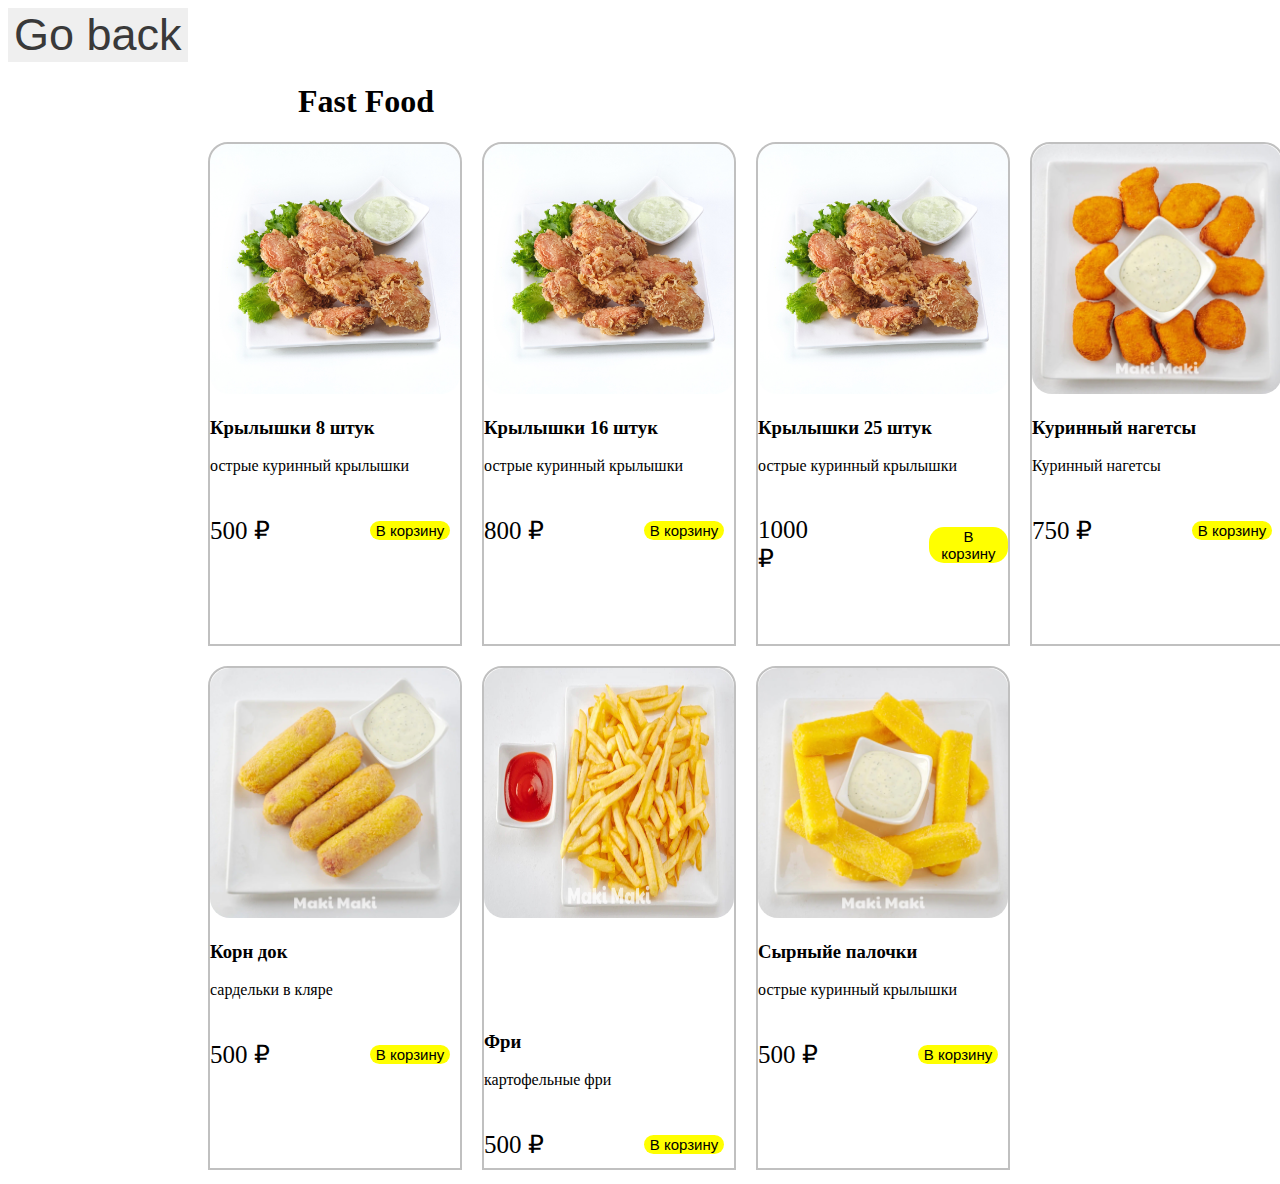
<file: fastFood.html>
<!DOCTYPE html>
<html lang="en">
<head>
    <meta charset="UTF-8">
    <meta http-equiv="X-UA-Compatible" content="IE=edge">
    <meta name="viewport" content="width=device-width, initial-scale=1.0">
    <title>Document</title>
    <link rel="stylesheet" href="final.css">
</head>
<body>
    <button class="goBack"><a href="index.html">Go back</a></button>
    <h1 style="margin-left: 290px;">Fast Food</h1>
    <div class="main">
        <div class="mini-containere soda">
            <img src="imgFiles/final/2022-05-02T10_33_51 (1).346Z-blob" alt="photo" class="mini-photo">
            <h3>Крылышки 8 штук</h3>
            <p class="opisanie">острые куринный крылышки</p>
            <div class="price-container">
                <p class="price">500 &#8381;</p> 
                <button class="korzina">В корзину</button>
            </div>
        </div>
        <div class="mini-containere soda">
            <img src="imgFiles/final/2022-05-02T10_33_51 (1).346Z-blob" alt="photo" class="mini-photo">
            <h3>Крылышки 16  штук</h3>
            <p class="opisanie">острые куринный крылышки</p>
            <div class="price-container">
                <p class="price">800 &#8381;</p> 
                <button class="korzina">В корзину</button>
            </div>
        </div>
        <div class="mini-containere soda">
            <img src="imgFiles/final/2022-05-02T10_33_51 (1).346Z-blob" alt="photo" class="mini-photo">
            <h3>Крылышки 25 штук</h3>
            <p class="opisanie">острые куринный крылышки</p>
            <div class="price-container">
                <p class="price">1000 &#8381;</p> 
                <button class="korzina">В корзину</button>
            </div>
        </div>
        <div class="mini-containere soda">
            <img src="imgFiles/final/2022-05-17T12_11_30.698Z-IMG_0088.jfif" alt="photo" class="mini-photo">
            <h3>Куринный нагетсы</h3>
            <p class="opisanie">Куринный нагетсы</p>
            <div class="price-container">
                <p class="price">750 &#8381;</p> 
                <button class="korzina">В корзину</button>
            </div>
        </div>
        <div class="mini-containere soda">
            <img src="imgFiles/final/2022-05-14T13_00_14.935Z-IMG_0089.jfif" alt="photo" class="mini-photo">
            <h3>Корн док</h3>
            <p class="opisanie">сардельки в кляре</p>
            <div class="price-container">
                <p class="price">500 &#8381;</p> 
                <button class="korzina">В корзину</button>
            </div>
        </div>
        <div class="mini-containere soda">
            <img src="imgFiles/final/2022-05-14T13_04_23.648Z-IMG_0095.jfif" alt="photo" class="mini-photo">
            <h3 style="padding-top: 90px;">Фри</h3>
            <p class="opisanie">картофельные фри</p>
            <div class="price-container">
                <p class="price">500 &#8381;</p> 
                <button class="korzina">В корзину</button>
            </div>
        </div>
        <div class="mini-containere soda">
            <img src="imgFiles/final/2022-05-14T13_00_27.231Z-IMG_0087.jfif" alt="photo" class="mini-photo">
            <h3>Сырныйе палочки</h3>
            <p class="opisanie">острые куринный крылышки</p>
            <div class="price-container">
                <p class="price">500 &#8381;</p> 
                <button class="korzina">В корзину</button>
            </div>
        </div>
    </div>
</body>
</html>
</file>
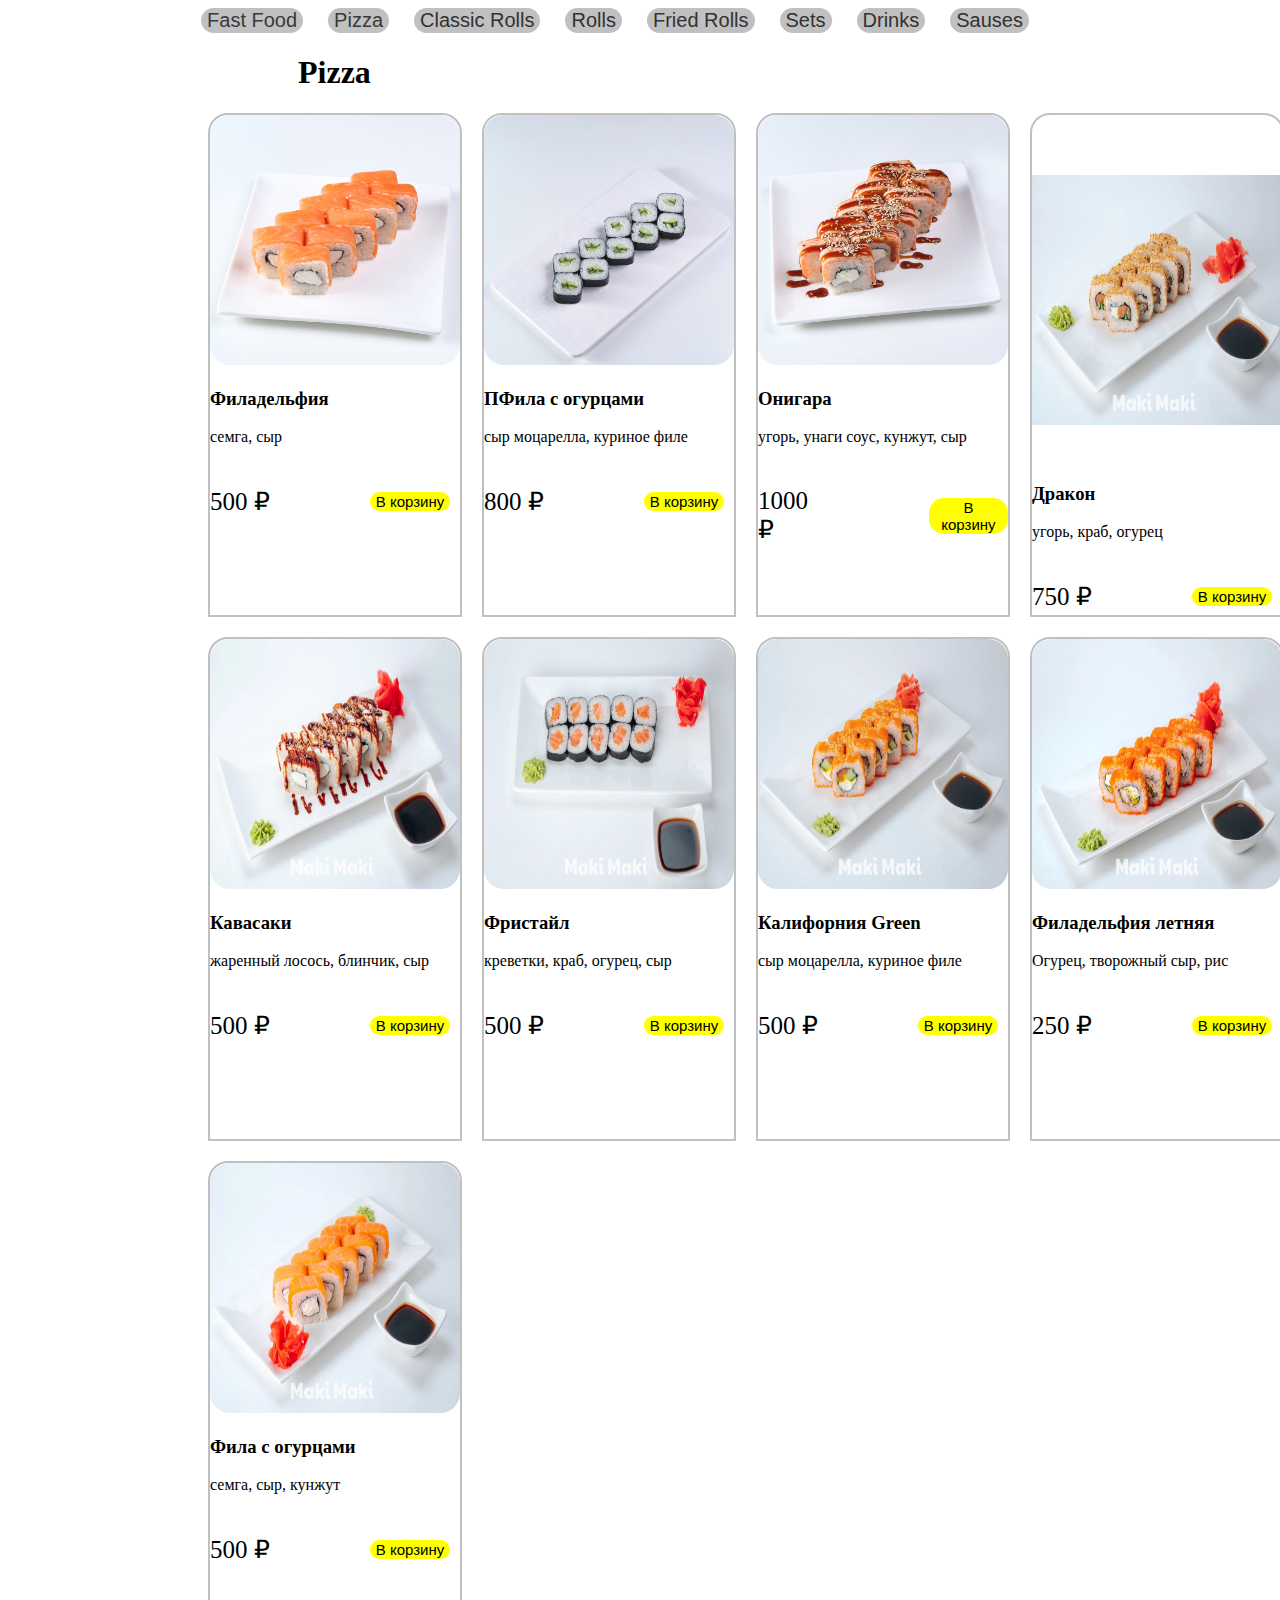
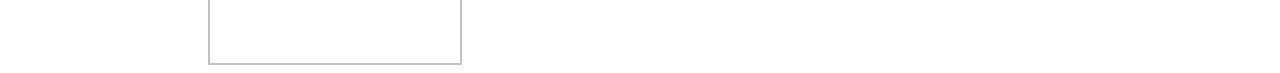
<file: rolly.html>
<!DOCTYPE html>
<html lang="en">
<head>
    <meta charset="UTF-8">
    <meta http-equiv="X-UA-Compatible" content="IE=edge">
    <meta name="viewport" content="width=device-width, initial-scale=1.0">
    <title>Document</title>
    <link rel="stylesheet" href="final.css">
</head>
<body>
    <nav>
        <button class="nav1"><a href="second.html">Fast Food</a></button>
        <button class="nav1"><a href="third" target="_blank">Pizza</a></button>
        <button class="nav1">Classic Rolls</button>
        <button class="nav1">Rolls</button>
        <button class="nav1">Fried Rolls</button>
        <button class="nav1">Sets</button>
        <button class="nav1">Drinks</button>
        <button class="nav1">Sauses</button>
    </nav>
    <h1 style="margin-left: 290px;">Pizza</h1>
    <div class="main">
        <div class="mini-containere">
            <img src="imgFiles/rolly/2022-05-03T13_57_08.325Z-blob" alt="photo" class="mini-photo">
            <h3>Филадельфия</h3>
            <p class="opisanie">семга, сыр</p>
            <div class="price-container">
                <p class="price">500 &#8381;</p> 
                <button class="korzina" id="kor">В корзину</button>
            </div>
        </div>
        <div class="mini-containere">
            <img src="imgFiles/rolly/2022-05-03T13_59_39.175Z-blob" alt="photo" class="mini-photo">
            <h3>ПФила с огурцами</h3>
            <p class="opisanie">сыр моцарелла, куриное филе</p>
            <div class="price-container">
                <p class="price">800 &#8381;</p> 
                <button class="korzina">В корзину</button>
            </div>
        </div>
        <div class="mini-containere">
            <img src="imgFiles/rolly/2022-05-03T13_58_00.554Z-blob" alt="photo" class="mini-photo">
            <h3>Онигара</h3>
            <p class="opisanie">угорь, унаги соус, кунжут, сыр</p>
            <div class="price-container">
                <p class="price">1000 &#8381;</p> 
                <button class="korzina">В корзину</button>
            </div>
        </div>
        <div class="mini-containere">
            <img src="imgFiles/rolly/2022-05-14T11_48_02.877Z-IMG_0050.jfif" alt="photo" class="mini-photo" style="padding: 60px 0 35px 0; border-radius: 15px;">
            <h3>Дракон</h3>
            <p class="opisanie">угорь, краб, огурец</p>
            <div class="price-container">
                <p class="price">750 &#8381;</p> 
                <button class="korzina">В корзину</button>
            </div>
        </div>
        <div class="mini-containere">
            <img src="imgFiles/rolly/2022-05-14T11_55_59.427Z-IMG_0047.jfif" alt="photo" class="mini-photo">
            <h3>Кавасаки</h3>
            <p class="opisanie">жаренный лосось, блинчик, сыр</p>
            <div class="price-container">
                <p class="price">500 &#8381;</p>                
                 <button class="korzina">В корзину</button>
            </div>
        </div>
        <div class="mini-containere">
            <img src="imgFiles/rolly/2022-05-14T11_56_56.351Z-IMG_0045.jfif" alt="photo" class="mini-photo">
            <h3>Фристайл</h3>
            <p class="opisanie">креветки, краб, огурец, сыр </p>
            <div class="price-container">
                <p class="price">500 &#8381;</p> 
                <button class="korzina">В корзину</button>

            </div>
        </div>
        <div class="mini-containere">
            <img src="imgFiles/rolly/2022-05-14T12_03_55.850Z-IMG_0051.jfif" alt="photo" class="mini-photo">
            <h3>Калифорния Green</h3>
            <p class="opisanie">сыр моцарелла, куриное филе</p>
            <div class="price-container">   
                <p class="price">500 &#8381;</p> 
                <button class="korzina">В корзину</button>

            </div>
        </div>
        <div class="mini-containere">
            <img src="imgFiles/rolly/2022-05-30T06_30_51.618Z-IMG_1200.jfif" alt="photo" class="mini-photo" >
            <h3>Филадельфия летняя</h3>
            <p class="opisanie">Огурец, творожный сыр, рис</p>
            <div class="price-container">
                <p class="price">250 &#8381;</p>
                <button class="korzina">В корзину</button>
            </div>
        </div>
        <div class="mini-containere">
            <img src="imgFiles/rolly/2022-06-07T09_08_33.413Z-IMG_0052.jfif" alt="photo" class="mini-photo">
            <h3>Фила с огурцами</h3>
            <p class="opisanie">семга, сыр, кунжут</p>
            <div class="price-container">
                <p class="price">500 &#8381;</p> 
                <button class="korzina">В корзину</button>
            </div>
        </div>
    </div>
</body>
</html>
</file>
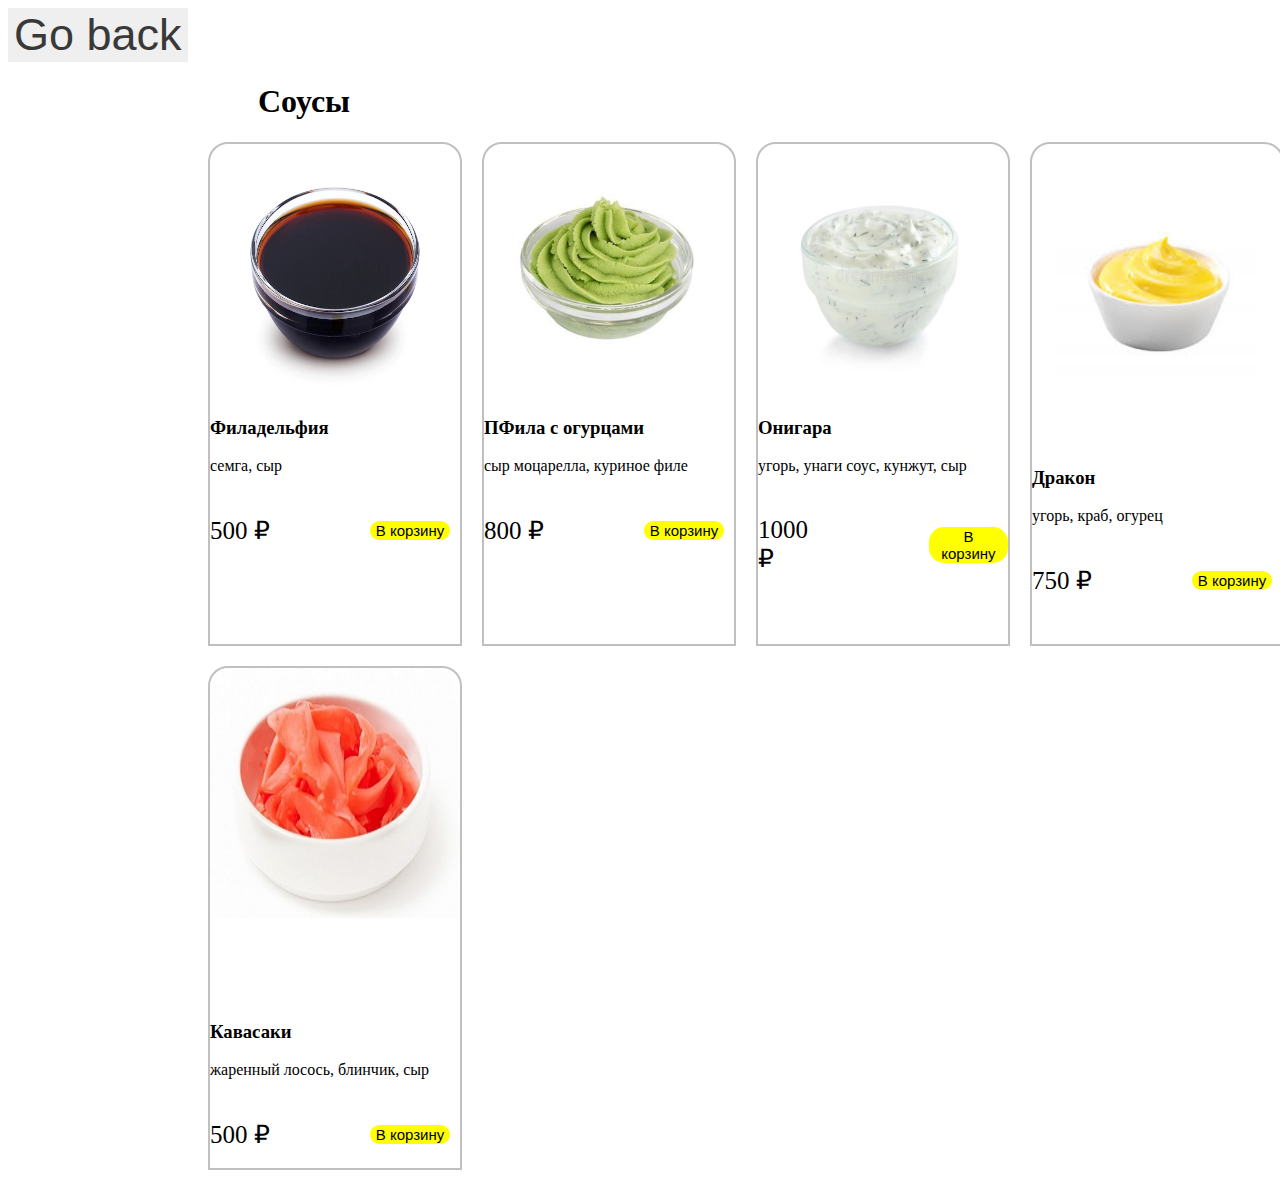
<file: sous.html>
<!DOCTYPE html>
<html lang="en">
<head>
    <meta charset="UTF-8">
    <meta http-equiv="X-UA-Compatible" content="IE=edge">
    <meta name="viewport" content="width=device-width, initial-scale=1.0">
    <title>Document</title>
    <link rel="stylesheet" href="final.css">
</head>
<body>
    <button class="goBack"><a href="index.html">Go back</a></button>
    <h1 style="margin-left: 250px;">Соусы</h1>
    <div class="main">
        <div class="mini-containere soda-souse">
            <img src="imgFiles/sousess/2022-05-24T11_53_05.360Z-soy-sauce-isolated-on-white-background_88281-372.webp" alt="photo" class="mini-photo_souse">
            <h3>Филадельфия</h3>
            <p class="opisanie">семга, сыр</p>
            <div class="price-container">
                <p class="price">500 &#8381;</p>
                <button class="korzina" id="kor">В корзину</button>
            </div>
        </div>
        <div class="mini-containere soda-souse">
            <img src="imgFiles/sousess/2022-05-24T11_53_21.346Z-2136.jpg" alt="photo" class="mini-photo_souse">
            <h3>ПФила с огурцами</h3>
            <p class="opisanie">сыр моцарелла, куриное филе</p>
            <div class="price-container">
                <p class="price">800 &#8381;</p> 
                <button class="korzina">В корзину</button>
            </div>
        </div>
        <div class="mini-containere soda-souse">
            <img src="imgFiles/sousess/2022-05-24T11_54_38.219Z-очень-вкусный-соус-тартара-в-шаре-на-белизне-белой-предпосылке-152568988.jpg" alt="photo" class="mini-photo_souse">
            <h3>Онигара</h3>
            <p class="opisanie">угорь, унаги соус, кунжут, сыр</p>
            <div class="price-container">
                <p class="price">1000 &#8381;</p> 
                <button class="korzina">В корзину</button>
            </div>
        </div>
        <div class="mini-containere soda-souse">
            <img src="imgFiles/sousess/2022-05-24T11_55_02.006Z-images.jpg" alt="photo" class="mini-photo_souse" style="padding: 25px; border-radius: 15px; height: 250px; width: 200px;">
            <h3>Дракон</h3>
            <div class="dd">
                <p class="opisanie">угорь, краб, огурец</p>
                <div class="price-container">
                    <p class="price">750 &#8381;</p> 
                    <button class="korzina">В корзину</button>
                </div>
            </div>
        </div>
        <div class="mini-containere soda-souse">
            <img src="imgFiles/sousess/2022-05-24T12_09_29.600Z-krasnyy-ili-belyy-imbir1.jpg" alt="photo" class="mini-photo_souse" style="margin-bottom: 80px;">
            <h3>Кавасаки</h3>
            <p class="opisanie">жаренный лосось, блинчик, сыр</p>
            <div class="price-container">
                <p class="price">500 &#8381;</p>                
                 <button class="korzina">В корзину</button>
            </div>
        </div>
    </div>
</body>
</html>
</file>
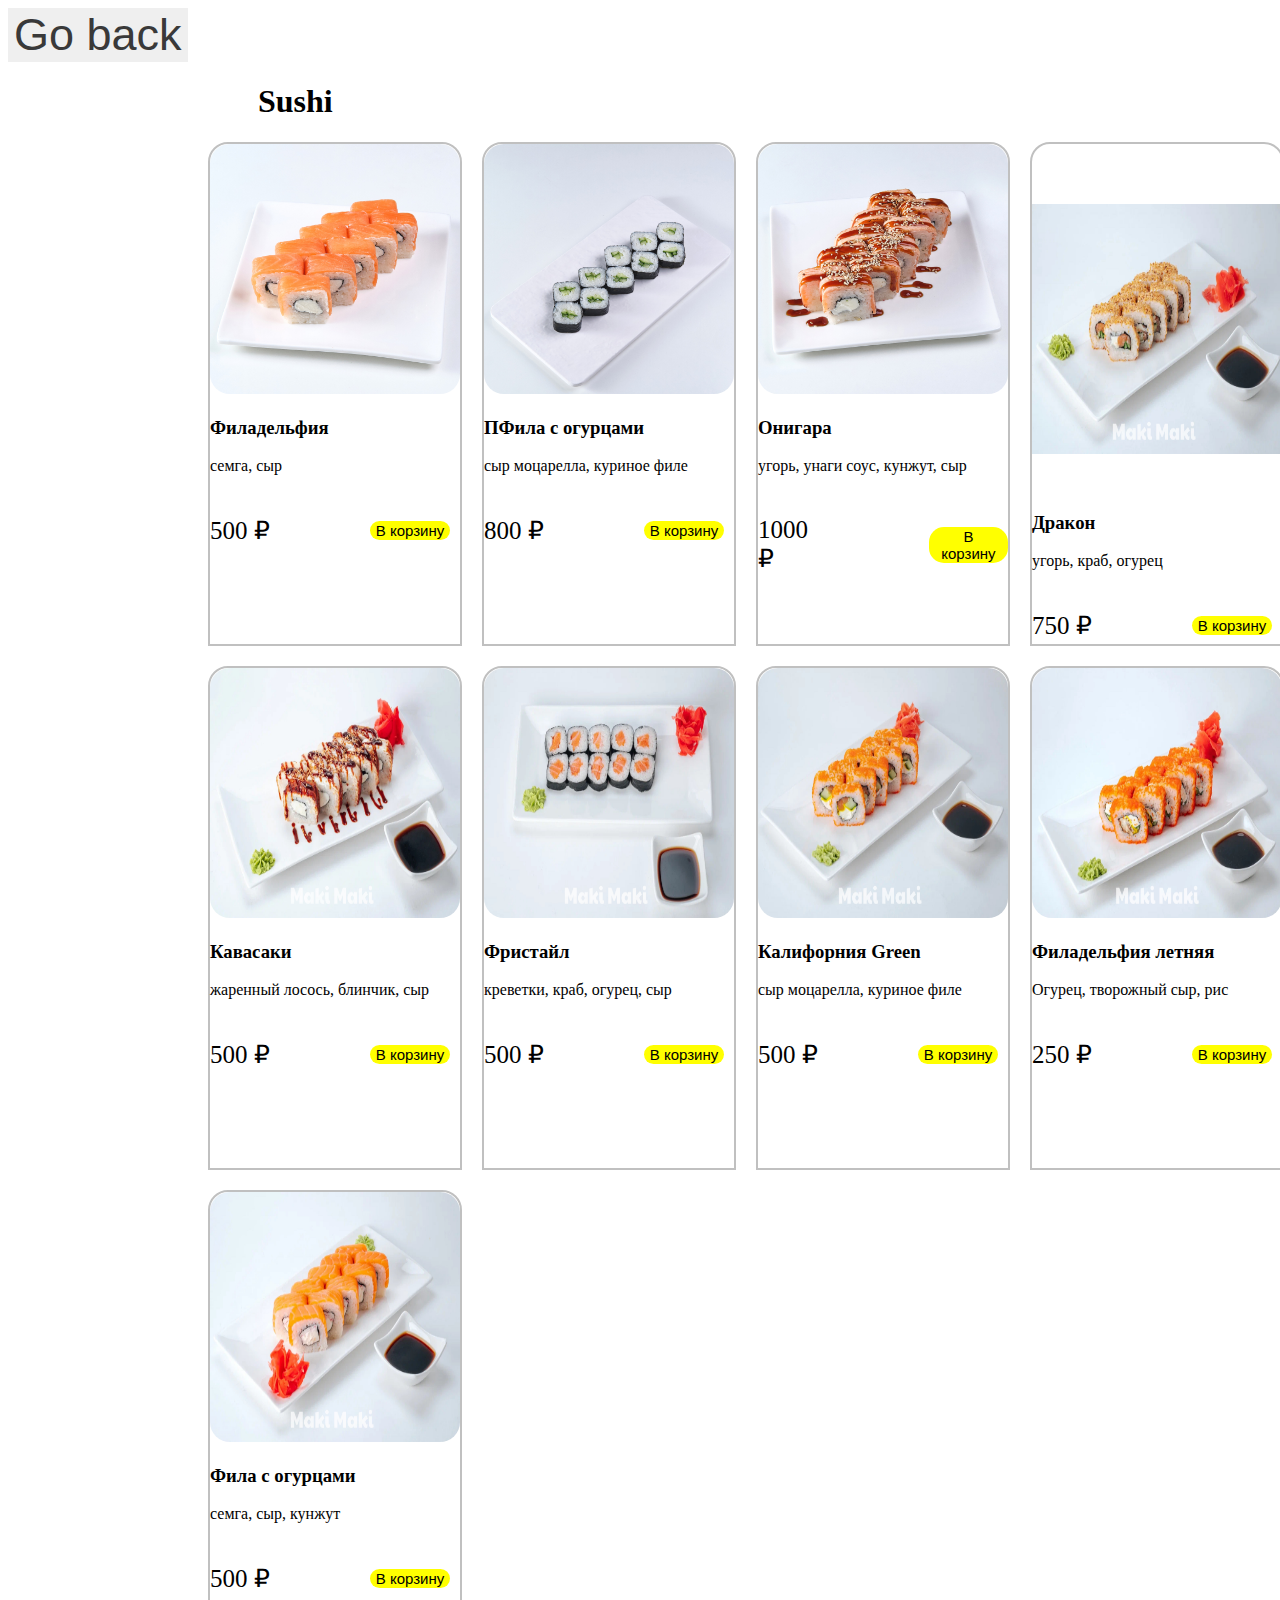
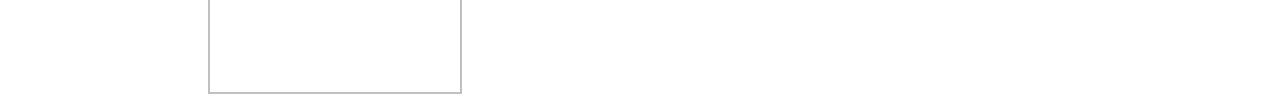
<file: sushi.html>
<!DOCTYPE html>
<html lang="en">
<head>
    <meta charset="UTF-8">
    <meta http-equiv="X-UA-Compatible" content="IE=edge">
    <meta name="viewport" content="width=device-width, initial-scale=1.0">
    <title>Document</title>
    <link rel="stylesheet" href="final.css">
</head>
<body>
    <button class="goBack"><a href="index.html">Go back</a></button>
    <h1 style="margin-left: 250px;">Sushi</h1>
    <div class="main">
        <div class="mini-containere">
            <img src="imgFiles/rolly/2022-05-03T13_57_08.325Z-blob" alt="photo" class="mini-photo">
            <h3>Филадельфия</h3>
            <p class="opisanie">семга, сыр</p>
            <div class="price-container">
                <p class="price">500 &#8381;</p> 
                <button class="korzina" id="kor">В корзину</button>
            </div>
        </div>
        <div class="mini-containere">
            <img src="imgFiles/rolly/2022-05-03T13_59_39.175Z-blob" alt="photo" class="mini-photo">
            <h3>ПФила с огурцами</h3>
            <p class="opisanie">сыр моцарелла, куриное филе</p>
            <div class="price-container">
                <p class="price">800 &#8381;</p> 
                <button class="korzina">В корзину</button>
            </div>
        </div>
        <div class="mini-containere">
            <img src="imgFiles/rolly/2022-05-03T13_58_00.554Z-blob" alt="photo" class="mini-photo">
            <h3>Онигара</h3>
            <p class="opisanie">угорь, унаги соус, кунжут, сыр</p>
            <div class="price-container">
                <p class="price">1000 &#8381;</p> 
                <button class="korzina">В корзину</button>
            </div>
        </div>
        <div class="mini-containere">
            <img src="imgFiles/rolly/2022-05-14T11_48_02.877Z-IMG_0050.jfif" alt="photo" class="mini-photo" style="padding: 60px 0 35px 0; border-radius: 15px;">
            <h3>Дракон</h3>
            <p class="opisanie">угорь, краб, огурец</p>
            <div class="price-container">
                <p class="price">750 &#8381;</p> 
                <button class="korzina">В корзину</button>
            </div>
        </div>
        <div class="mini-containere">
            <img src="imgFiles/rolly/2022-05-14T11_55_59.427Z-IMG_0047.jfif" alt="photo" class="mini-photo">
            <h3>Кавасаки</h3>
            <p class="opisanie">жаренный лосось, блинчик, сыр</p>
            <div class="price-container">
                <p class="price">500 &#8381;</p>                
                 <button class="korzina">В корзину</button>
            </div>
        </div>
        <div class="mini-containere">
            <img src="imgFiles/rolly/2022-05-14T11_56_56.351Z-IMG_0045.jfif" alt="photo" class="mini-photo">
            <h3>Фристайл</h3>
            <p class="opisanie">креветки, краб, огурец, сыр </p>
            <div class="price-container">
                <p class="price">500 &#8381;</p> 
                <button class="korzina">В корзину</button>

            </div>
        </div>
        <div class="mini-containere">
            <img src="imgFiles/rolly/2022-05-14T12_03_55.850Z-IMG_0051.jfif" alt="photo" class="mini-photo">
            <h3>Калифорния Green</h3>
            <p class="opisanie">сыр моцарелла, куриное филе</p>
            <div class="price-container">   
                <p class="price">500 &#8381;</p> 
                <button class="korzina">В корзину</button>

            </div>
        </div>
        <div class="mini-containere">
            <img src="imgFiles/rolly/2022-05-30T06_30_51.618Z-IMG_1200.jfif" alt="photo" class="mini-photo" >
            <h3>Филадельфия летняя</h3>
            <p class="opisanie">Огурец, творожный сыр, рис</p>
            <div class="price-container">
                <p class="price">250 &#8381;</p>
                <button class="korzina">В корзину</button>
            </div>
        </div>
        <div class="mini-containere">
            <img src="imgFiles/rolly/2022-06-07T09_08_33.413Z-IMG_0052.jfif" alt="photo" class="mini-photo">
            <h3>Фила с огурцами</h3>
            <p class="opisanie">семга, сыр, кунжут</p>
            <div class="price-container">
                <p class="price">500 &#8381;</p> 
                <button class="korzina">В корзину</button>
            </div>
        </div>
    </div>
</body>
</html>
</file>
<file: final.css>
nav{
    display: flex;
    justify-content: center;
    gap: 25px;
    margin-right: 50px;
}
a{
    text-decoration: none;
    color: rgb(57, 57, 57);
}
.mini-containere{
    border: 2px solid silver;
    border-radius: 20px 20px 0 0 ;
    height: 500px;
    width: 250px;

}
.photo-container{

}
.nav1{
    background-color: silver;
    border: none;
    border-radius: 15px;
    color: rgb(50, 50, 50);
    font-size: 20px;
}
.nav1:hover{
    background-color: rgb(81, 81, 81);
}
.opisanie{
    max-width: 260px;
}
.main{
    margin-left: 200px;
    margin-right: 200px;
    width: 1200px;
    display: flex;
    flex-wrap: wrap;
    gap: 20px;
    align-items: center;
}
.mini-photo{
    width: 250px;
    height: 250px;
    border-radius: 20px;
}
.mini-photo_souse{
    width: 250px;
    height: 250px;
    border-radius: 20px 20px 0 0 ;
}
.goBack{
    font-size: 45px;
    border: none;
}
.goBack:hover{
    background-color: red;
}
.price-container{
    display: flex; 
    align-items: center;
    gap: 100px;
    width: 250px;
}
.price{
    font-size: 25px;
}
.korzina{
    background-color: yellow;
    border: none;
    border-radius: 15px;
    font-size: 15px;
}
.korzina:hover{
    color: red;
    animation: backwards;
}
.count-buttoms{
    background-color: rgba(255, 255, 0, 0);
    border: none;
    font-size: 25px;
    font-weight: 100;
}
</file>
